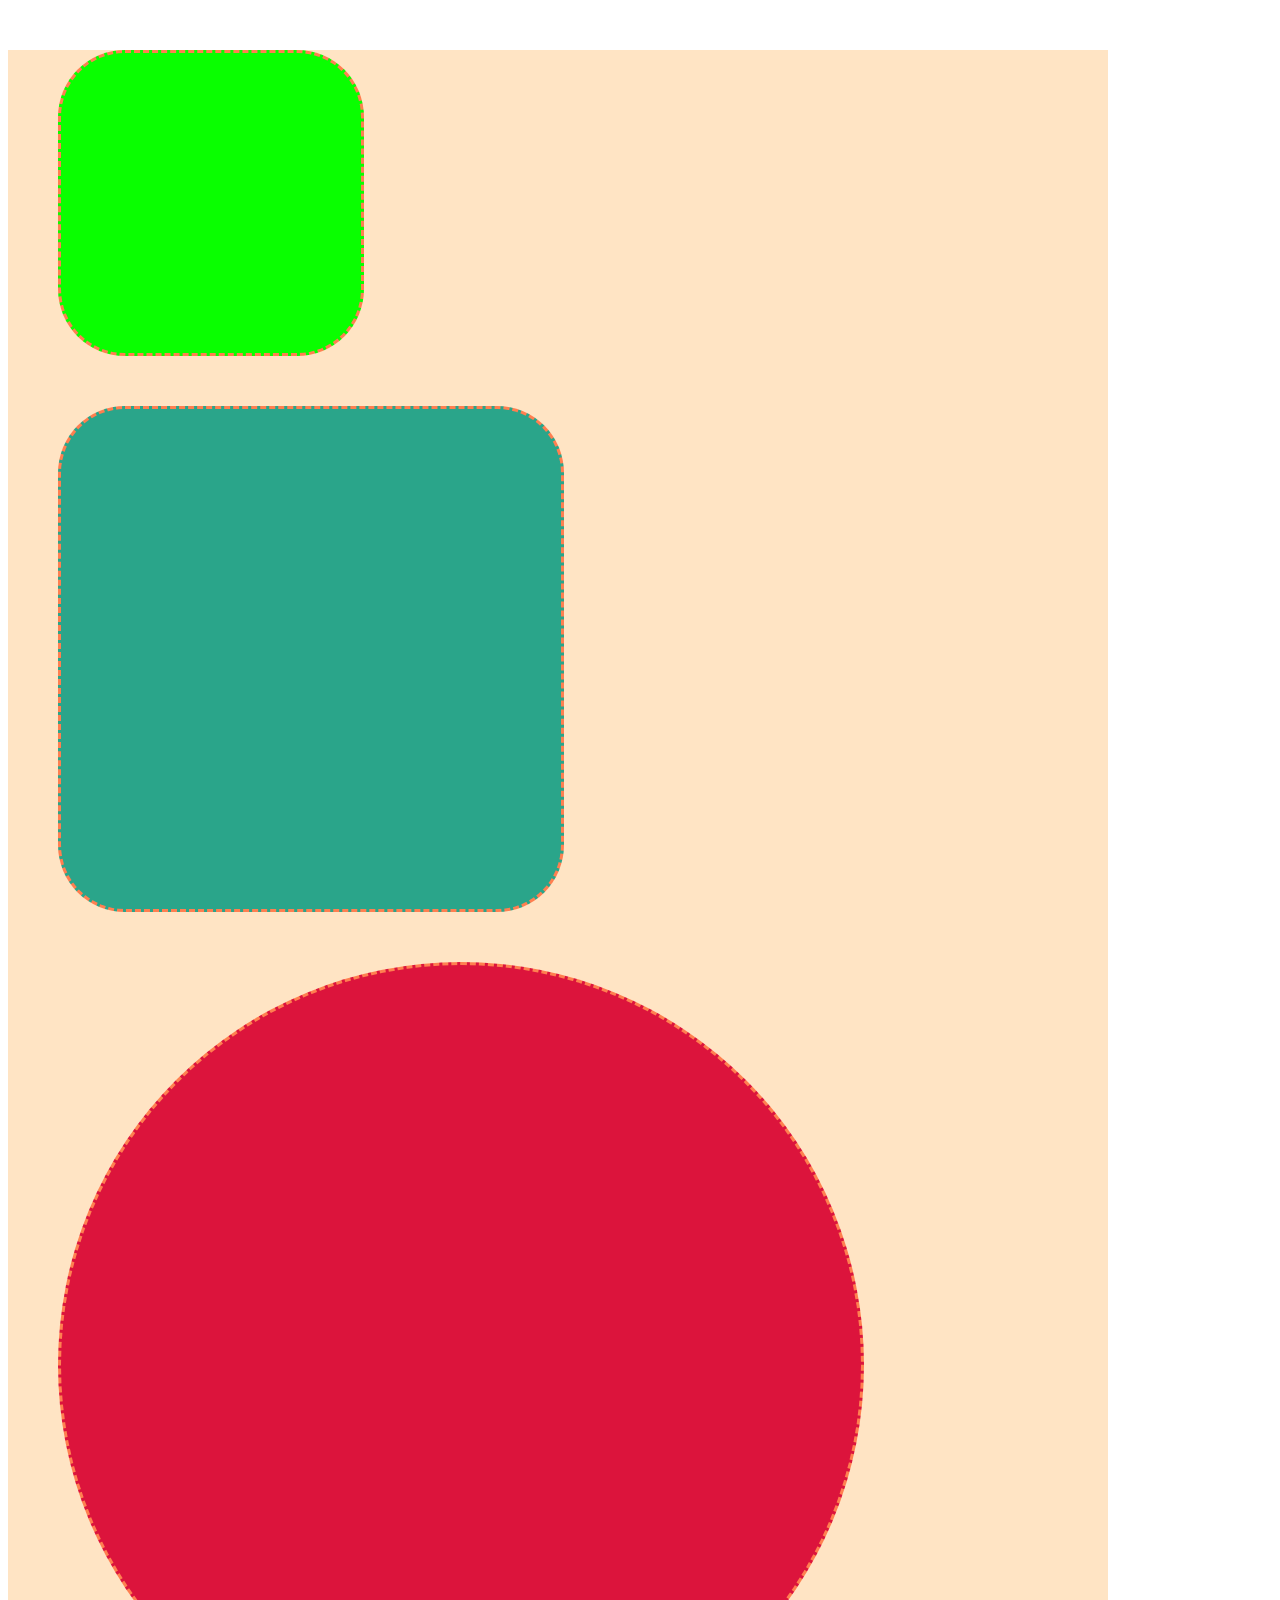
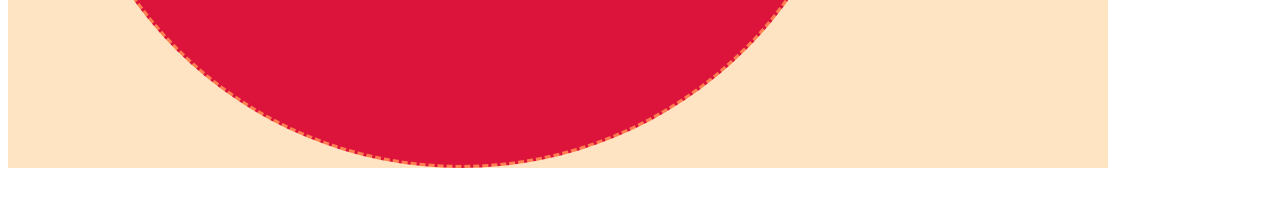
<file: index.html>
<!DOCTYPE html>
<html lang="pt-br">
<head>
    <meta charset="UTF-8">
    <meta name="viewport" content="width=device-width, initial-scale=1.0">
    <title>Div</title>
    <link rel="stylesheet" href="estilos.css">
</head>
<body>
    <div class="container">


    <div class="box1">

    </div>


    <div class="box2">

    </div>


    <div class="box3">


    </div>


    </div>

</body>
</html>
</file>
<file: estilos.css>
.container{
    display: flex
    height: 1800px;
    width: 1100px;
    background-color: bisque;

}

.box1{
    height: 300px;
    width: 300px;
    background-color: rgb(9, 255, 0);
    border-style: dashed;
    border-color: coral;
    border-radius: 67px;
    margin: 50px;
}

.box2{
    height: 500px;
    width: 500px;
    background-color: rgb(42, 165, 138);
    border-style: dashed;
    border-color: coral;
    border-radius: 67px;
    margin: 50px;
}

.box3{
    height: 800px;
    width: 800px;
    background-color: crimson;
    border-style: dashed;
    border-color: coral;
    border-radius: 800px;
    margin: 50px;
}
</file>
